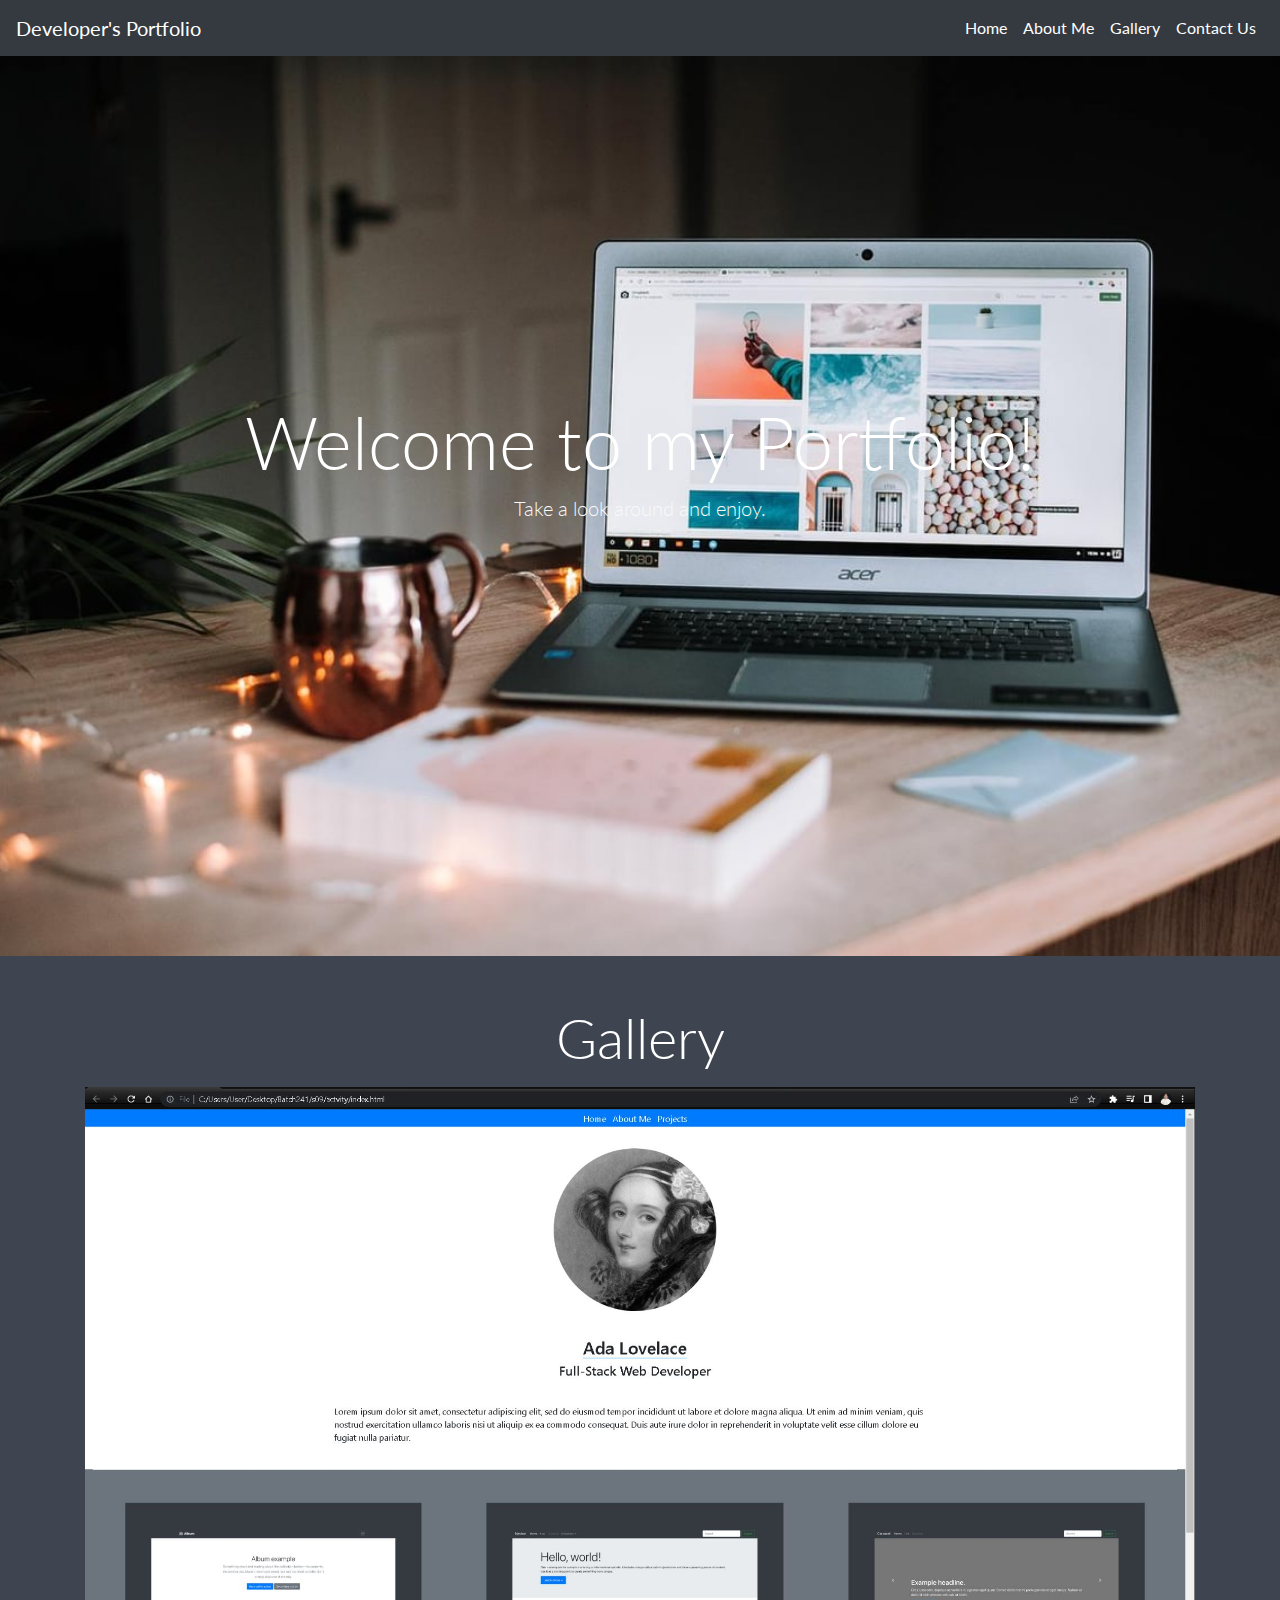
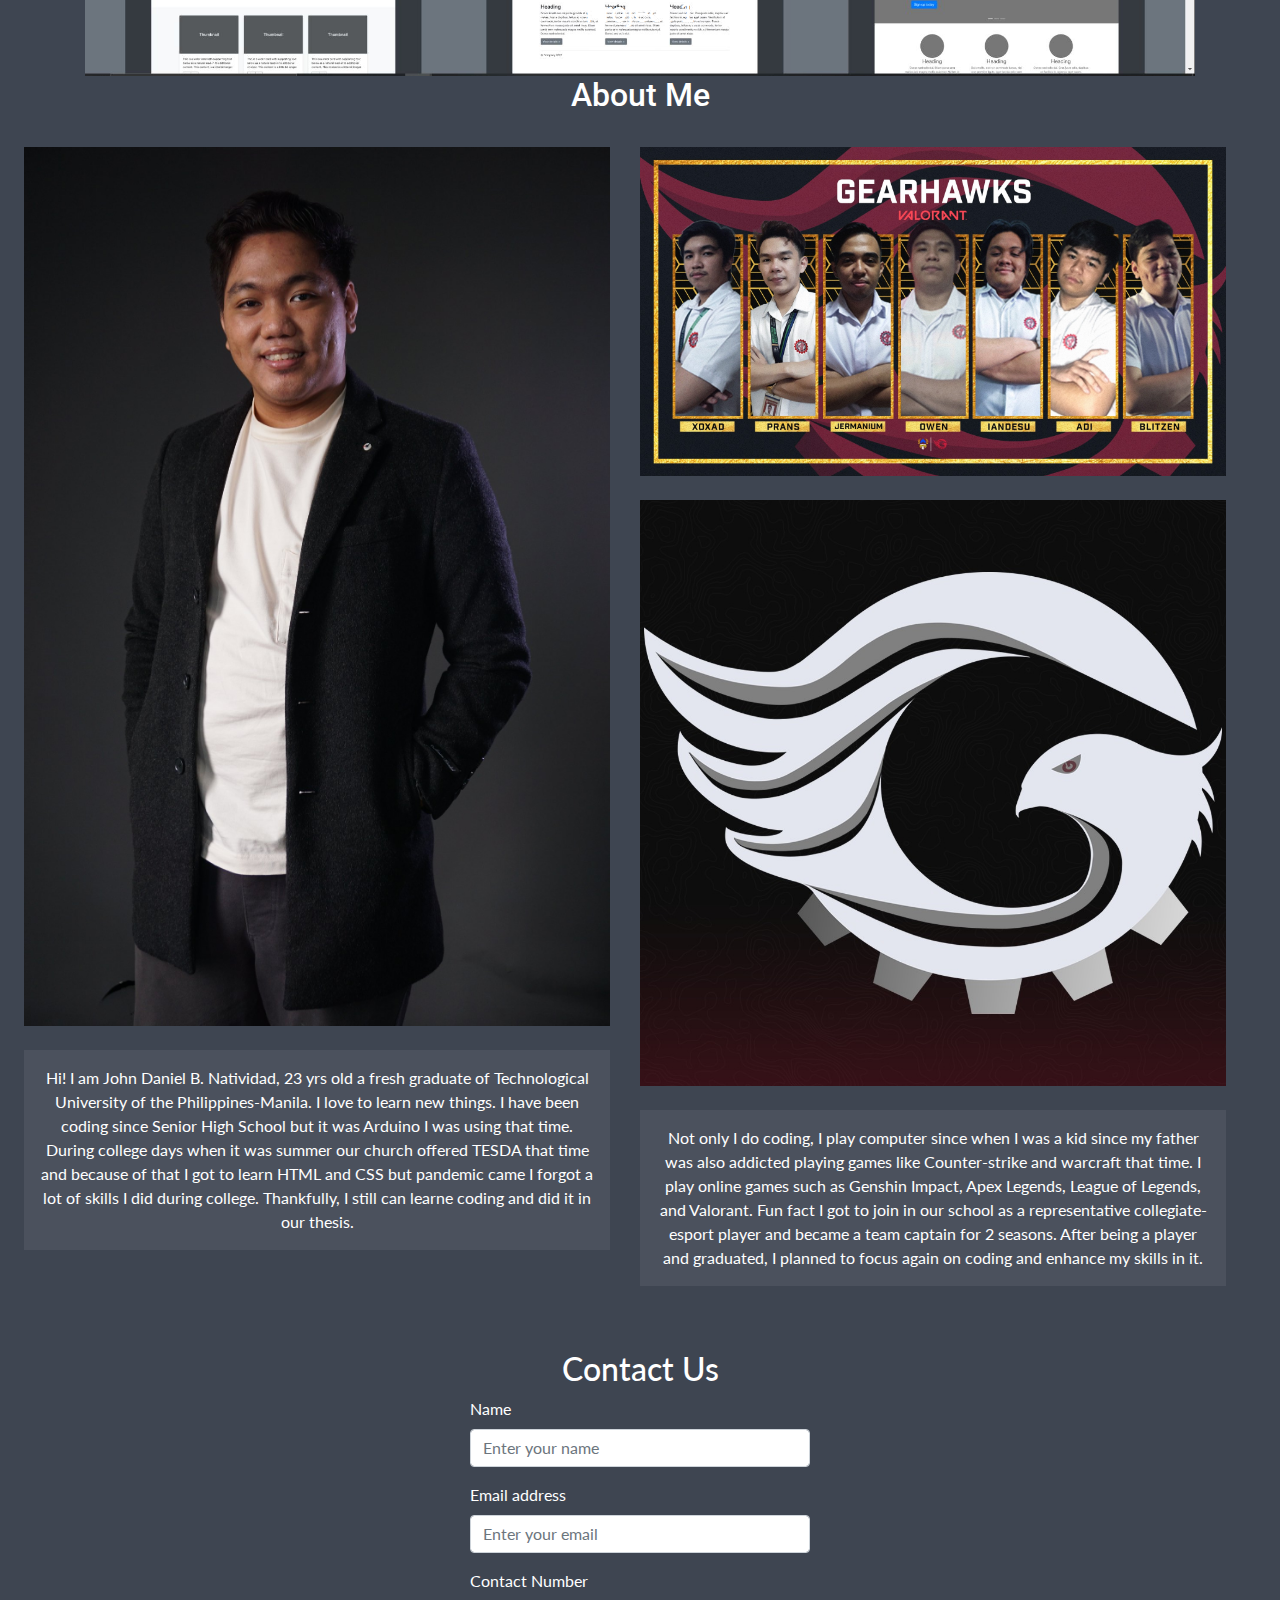
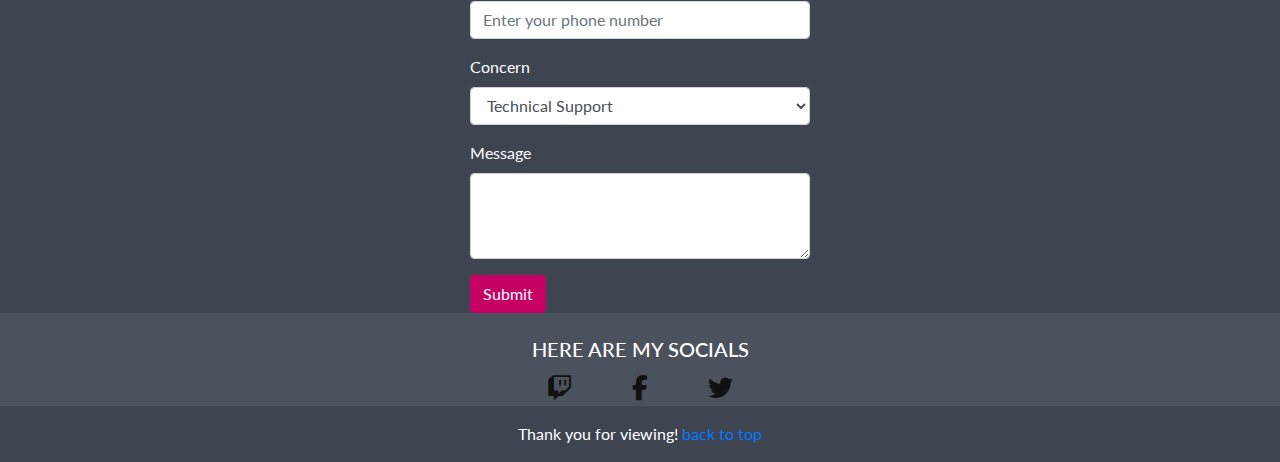
<file: S13-14/index.html>
<!DOCTYPE html>
<html>
<head>
	<meta charset="utf-8">

	<!-- Bootstrap CSS -->
	<link rel="stylesheet" href="https://cdn.jsdelivr.net/npm/bootstrap@4.0.0/dist/css/bootstrap.min.css" integrity="sha384-Gn5384xqQ1aoWXA+058RXPxPg6fy4IWvTNh0E263XmFcJlSAwiGgFAW/dAiS6JXm" crossorigin="anonymous">

	<!-- External CSS -->
	<link rel="stylesheet" type="text/css" href="index.css">
	

	<!-- Mobile Tag -->
	<meta name="viewport" content="width=device-width, initial-scale=1, shrink-to-fit=no">

	<link rel="stylesheet" type="text/css" href="https://cdnjs.cloudflare.com/ajax/libs/font-awesome/6.2.1/css/all.min.css">

	<title>Capstone Project</title>



</head>
<body class="body1">

  <nav class="navbar navbar-expand-lg navbar-dark bg-dark sticky-top">
    <a class="navbar-brand" href="#home" data-abc="true">Developer's Portfolio</a>

    <button class="navbar-toggler" type="button" data-toggle="collapse" data-target="#navbarColor02" aria-controls="navbarColor02"
      aria-expanded="false" aria-label="Toggle navigation">
      <span class="navbar-toggler-icon"></span>
    </button>

    <div class="collapse navbar-collapse" id="navbarColor02">
      <ul class="navbar-nav ml-auto">
        <li class="nav-item active">
          <a class="nav-link" href="#home" data-abc="true">Home</a>
        </li>
        <li class="nav-item active">
          <a class="nav-link" href="#about_me" data-abc="true">About Me</a>
        </li>
        <li class="nav-item active">
          <a class="nav-link" href="#galleries" data-abc="true">Gallery</a>
        </li>
        <li class="nav-item active">
          <a class="nav-link" href="#contact_us" data-abc="true">Contact Us</a>
        </li>
      </ul>
    </div>
  </nav>

  <header class="jumbotron jumbotron-fluid" id="home">
    <div class="container-fluid text-center">
      <h1 class="display-3">Welcome to my Portfolio!</h1>
      <p class="lead pb-4 text-light">Take a look around and enjoy.</p>
    </div>
  </header>
	</header>


<!-- Gallery -->

	<section id="galleries" class="container">
  <h2 class="display-4 text-center mt-5 mb-3">Gallery</h2>

  <div id="galleryCarousel" class="carousel slide" data-ride="carousel">
    <ol class="carousel-indicators">
      <li data-target="#galleryCarousel" data-slide-to="0" class="active"></li>
      <li data-target="#galleryCarousel" data-slide-to="1"></li>
      <li data-target="#galleryCarousel" data-slide-to="2"></li>
    </ol>
    <div class="carousel-inner">
      <div class="carousel-item active">
        <img class="d-block w-100" src="1" alt="Design">
        <div class="carousel-caption d-none d-md-block">
          <h3>Project 1</h3>
        </div>
      </div>
      <div class="carousel-item">
        <img class="d-block w-100" src="2" alt="Development">
        <div class="carousel-caption d-none d-md-block">
          <h3>Project 2</h3>
        </div>
      </div>
      <div class="carousel-item">
        <img class="d-block w-100" src="./3" alt="Analytics">
        <div class="carousel-caption d-none d-md-block">
          <h3>Project 3</h3>
        </div>
      </div>
    </div>
    <a class="carousel-control-prev" href="#galleryCarousel" role="button" data-slide="prev">
      <span class="carousel-control-prev-icon" aria-hidden="true"></span>
      <span class="sr-only">Previous</span>
    </a>
    <a class="carousel-control-next" href="#galleryCarousel" role="button" data-slide="next">
      <span class="carousel-control-next-icon" aria-hidden="true"></span>
      <span class="sr-only">Next</span>
    </a>
  </div>
</section>





	<!-- About Me section -->



	<h2 class="text-center" id="about_me">About Me</h2>

<div class="container-fluid row mb-4 p-4">
  <div class="about_me col-md-6 order-md-1 mb-4 mb-md-0">
    <img src="dev1.jfif" class="img-fluid mb-4">
    <p class="p-3">Hi! I am John Daniel B. Natividad, 23 yrs old a fresh graduate of Technological University of the Philippines-Manila. I love to learn new things. I have been coding since Senior High School but it was Arduino I was using that time. During college days when it was summer our church offered TESDA that time and because of that I got to learn HTML and CSS but pandemic came I forgot a lot of skills I did during college. Thankfully, I still can learne coding and did it in our thesis.</p>
  </div>
  
  <div class="about_me col-md-6 order-md-2">
    <img src="player.jpg" class="img-fluid mb-4">
    <img src="gear_logo.jpg" class="img-fluid mb-4">
    <p class="p-3">Not only I do coding, I play computer since when I was a kid since my father was also addicted playing games like Counter-strike and warcraft that time. I play online games such as Genshin Impact, Apex Legends, League of Legends, and Valorant. Fun fact I got to join in our school as a representative collegiate-esport player and became a team captain for 2 seasons. After being a player and graduated, I planned to focus again on coding and enhance my skills in it.</p>
  </div>
</div>


			
<!-- end of About Me section -->

<div class="container">
<h2 class="text-center" id="contact_us">Contact Us</h2>
<div class= "container-fluid">
  <div class="row justify-content-center">
    <div class="col-12 col-md-8 col-lg-4">
      <form>
        <div class="form-group">
          <label for="name">Name</label>
          <input type="text" class="form-control" id="name" placeholder="Enter your name">
        </div>
        <div class="form-group">
          <label for="email">Email address</label>
          <input type="email" class="form-control" id="email" placeholder="Enter your email">
        </div>
        <div class="form-group">
          <label for="phone">Contact Number</label>
          <input type="number" class="form-control" id="phone" placeholder="Enter your phone number">
        </div>
        <div class="form-group">
          <label for="concern">Concern</label>
          <select class="form-control" id="concern">
            <option>Technical Support</option>
            <option>Billing Inquiry</option>
            <option>Other</option>
          </select>
        </div>
        <div class="form-group">
          <label for="message">Message</label>
          <textarea class="form-control" id="message" rows="3"></textarea>
        </div>
        <button type="button" class="btn btn-primary" data-toggle="modal" data-target="#exampleModal">
          Submit
        </button>
      </form>
    </div>
  </div>
</div>
</div>
<div class="modal fade" id="exampleModal" tabindex="-1" role="dialog" aria-labelledby="exampleModalLabel" aria-hidden="true">
  <div class="modal-dialog" role="document">
    <div class="modal-content">
      <div class="modal-header">
        <h5 class="modal-title" id="exampleModalLabel">Confirmation</h5>
        <button type="button" class="close" data-dismiss="modal" aria-label="Close">
          <span aria-hidden="true">&times;</span>
        </button>
      </div>
      <div class="modal-body">
        Thank you for your message! We will get back to you as soon as possible.
      </div>
      <div class="modal-footer">
        <button type="button" class="btn btn-secondary" data-dismiss="modal">Close</button>
      </div>
    </div>
  </div>
</div>

<!-- Modal -->

<footer class="page-footer font-small blue pt-4">


	<div class="container-fluid text-md-left">


		<div class="row d-flex justify-content-center">


			<div class="col-md-6 mt-md-0 mt-3 ">

				<!-- Content -->
				<h5 class="text-uppercase text-center">Here are my socials</h5>

				<div class="media-icons">

					<a href="https://www.twitch.tv/blitzeeeen"><i class="fa-brands fa-twitch"></i></a>
					<a href="https://www.facebook.com/jd.natividad.7/"><i class="fa-brands fa-facebook-f"></i></a>
					<a href="https://twitter.com/Blitzeeeen"><i class="fa-brands fa-twitter"></i></a>

				</div>
			</div>


			<hr class="clearfix w-100 d-md-none pb-3">

			<!-- Grid column -->
			


		</div>

	</div>



	<div class="footer-copyright text-center py-3">Thank you for viewing!
		<a href="#home"> back to top</a>
	</div>

</footer>








<!-- JQuery -->
<script src="https://code.jquery.com/jquery-3.2.1.slim.min.js" integrity="sha384-KJ3o2DKtIkvYIK3UENzmM7KCkRr/rE9/Qpg6aAZGJwFDMVNA/GpGFF93hXpG5KkN" crossorigin="anonymous"></script>
<script src="https://cdn.jsdelivr.net/npm/popper.js@1.12.9/dist/umd/popper.min.js" integrity="sha384-ApNbgh9B+Y1QKtv3Rn7W3mgPxhU9K/ScQsAP7hUibX39j7fakFPskvXusvfa0b4Q" crossorigin="anonymous"></script>
<script src="https://cdn.jsdelivr.net/npm/bootstrap@4.0.0/dist/js/bootstrap.min.js" integrity="sha384-JZR6Spejh4U02d8jOt6vLEHfe/JQGiRRSQQxSfFWpi1MquVdAyjUar5+76PVCmYl" crossorigin="anonymous"></script>

</body>
</html>
</file>
<file: S13-14/index.css>
@import url('https://fonts.googleapis.com/css2?family=Lato:ital,wght@0,700;1,400&family=Open+Sans&family=Roboto:ital,wght@0,400;0,700;1,400&family=Space+Mono&display=swap');
* {

	padding: 0;
	margin: 0;
	box-sizing: border-box;
	font-family: 'Lato';
	font-weight: 50px;

	}
.jumbotron {
 	 background-image: url("image.jpg");
 	background-repeat: no-repeat;
	background-size: cover;
	background-position: center;
	display: flex;
	flex-direction: column;
	justify-content: center;
	align-items: center;
	height: 100vh;
}




.display-3{
	margin-top: -50px;
}
.btn-primary {
    background-color: #c60063;
    border-color: #c60063;
}


}


.sSticky {
position: fixed;
top: 0;
width: 100%;
z-index: 999;
}


.media-icons {
	display: flex;
	justify-content: center;
	align-items: center;
	margin: auto;
	transition-property: transform;
}

.media-icons a {
	position: relative;
	color: #111;
	font-size: 25px;
	transition: 0.3s;
	transition-property: transform;
}

.media-icons a:not(:last-child){
	margin-right: 60px;

}

.media-icons a:hover {
	transform: scale(1.5);
}



body .about_me p {

	background-color: #4B515D;
	text-align: center;
	color: white;
}	

/*.dev1 {
	margin-bottom: 200px;
}*/

footer {
	background-color: #4B515D;
	color: white;
}

footer .footer-copyright {
	background-color: #3E4551;
}

.body1 {
	background-color:#3E4551;
}

#contact_us {
	color: white;
}
.form-control {
  width: 100%;
}


#about_me {
	color: white;
}
.container {
	color: white;
}

.display-3 {
	color: white;
}


}
</file>
